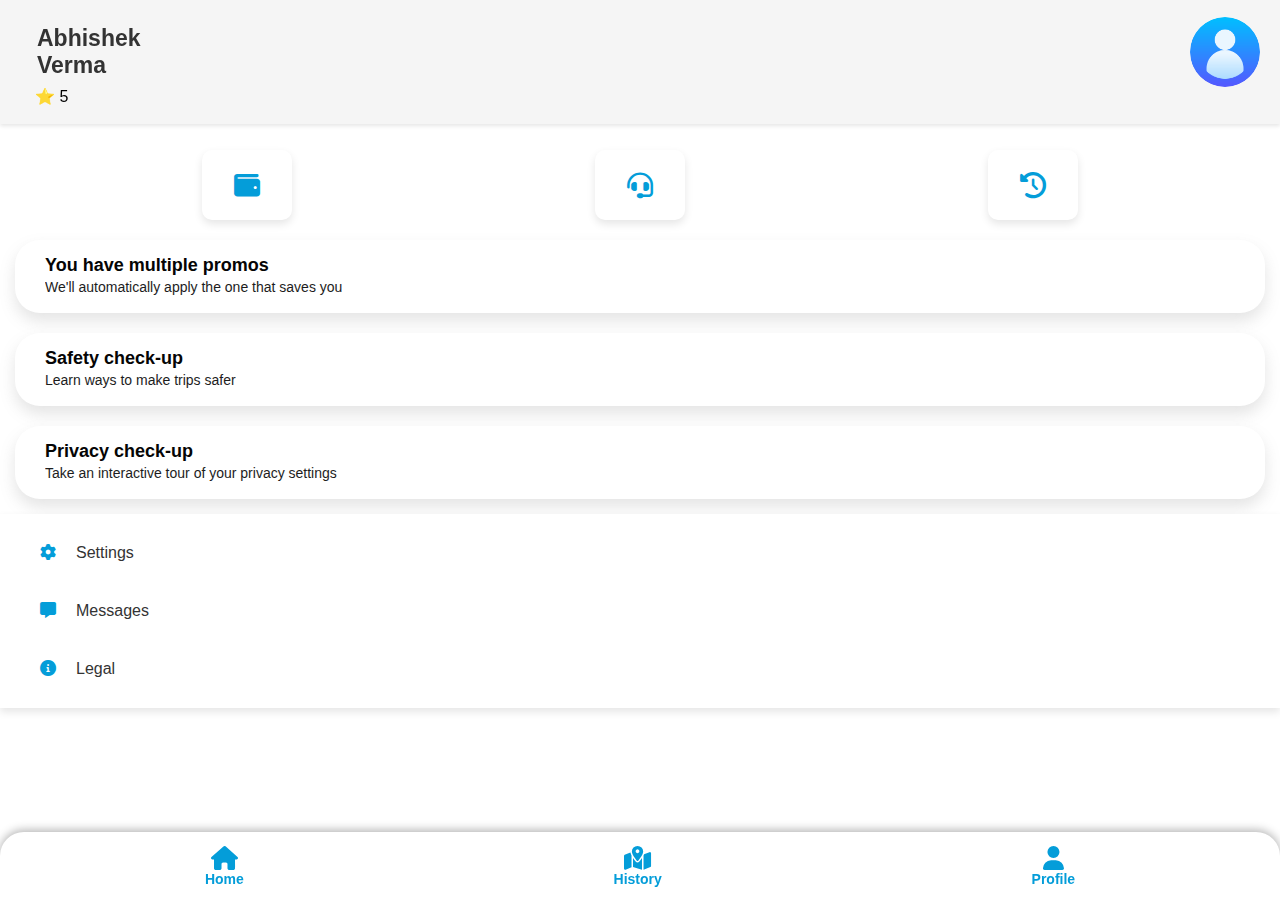
<file: assets/account.html>
<!DOCTYPE html>
<html lang="en">
  <head>
    <meta charset="UTF-8" />
    <meta name="viewport" content="width=device-width, initial-scale=1.0" />
    <title>Wheel fusion</title>
    <link rel="stylesheet" href="css/style.css" />
    <link rel="stylesheet" href="css/account.css" />
    <link
      rel="stylesheet"
      href="https://cdnjs.cloudflare.com/ajax/libs/font-awesome/6.0.0-beta3/css/all.min.css"
    />
  </head>
  <body>
    <header>
      <div class="user">
        <h2 class="name">Abhishek <br /><span class="lastname">Verma</span></h2>
        <img src="images/default.png" alt="" />
        <p class="rating">⭐️ 5</p>
      </div>
    </header>
    <section class="main">
      <div class="box">
        <i class="fa-solid fa-wallet"></i>
      </div>
      <div class="box">
        <i class="fa-solid fa-headset"></i>
      </div>
      <div class="box">
        <i class="fa-solid fa-clock-rotate-left"></i>
      </div>
    </section>
    <div class="history-box">
      <div class="user-details">
        <h3>You have multiple promos</h3>
        <p>We'll automatically apply the one that saves you</p>
      </div>
    </div>
    <div class="history-box">
      <div class="user-details">
        <h3>Safety check-up</h3>
        <p>Learn ways to make trips safer</p>
      </div>
    </div>
    <div class="history-box">
      <div class="user-details">
        <h3>Privacy check-up</h3>
        <p>Take an interactive tour of your privacy settings</p>
      </div>
    </div>

    <div class="options">
      <div class="setting-icon">
        <i class="fa-solid fa-gear"></i>
        <p>Settings</p>
      </div>
      <div class="messages-icon">
        <i class="fa-solid fa-message"></i>
        <p>Messages</p>
      </div>
      <div class="leagle-icon">
        <i class="fa-solid fa-circle-info"></i>
        <p>Legal</p>
      </div>
    </div>

    <div class="footer-menue">
      <nav class="footer-navbar">
        <ul>
          <li>
            <a href="../index.html">
              <i class="fa-solid fa-home"></i>
              <span>Home</span>
            </a>
          </li>
          <li>
            <a href="history.html">
              <i class="fa-solid fa-map-marked-alt"></i>
              <span>History</span>
            </a>
          </li>
          <li>
            <a href="account.html"
              ><i class="fa-solid fa-user"></i> <span>Profile</span></a
            >
          </li>
        </ul>
      </nav>
    </div>
    <script src="js/script.js"></script>
  </body>
</html>
</file>
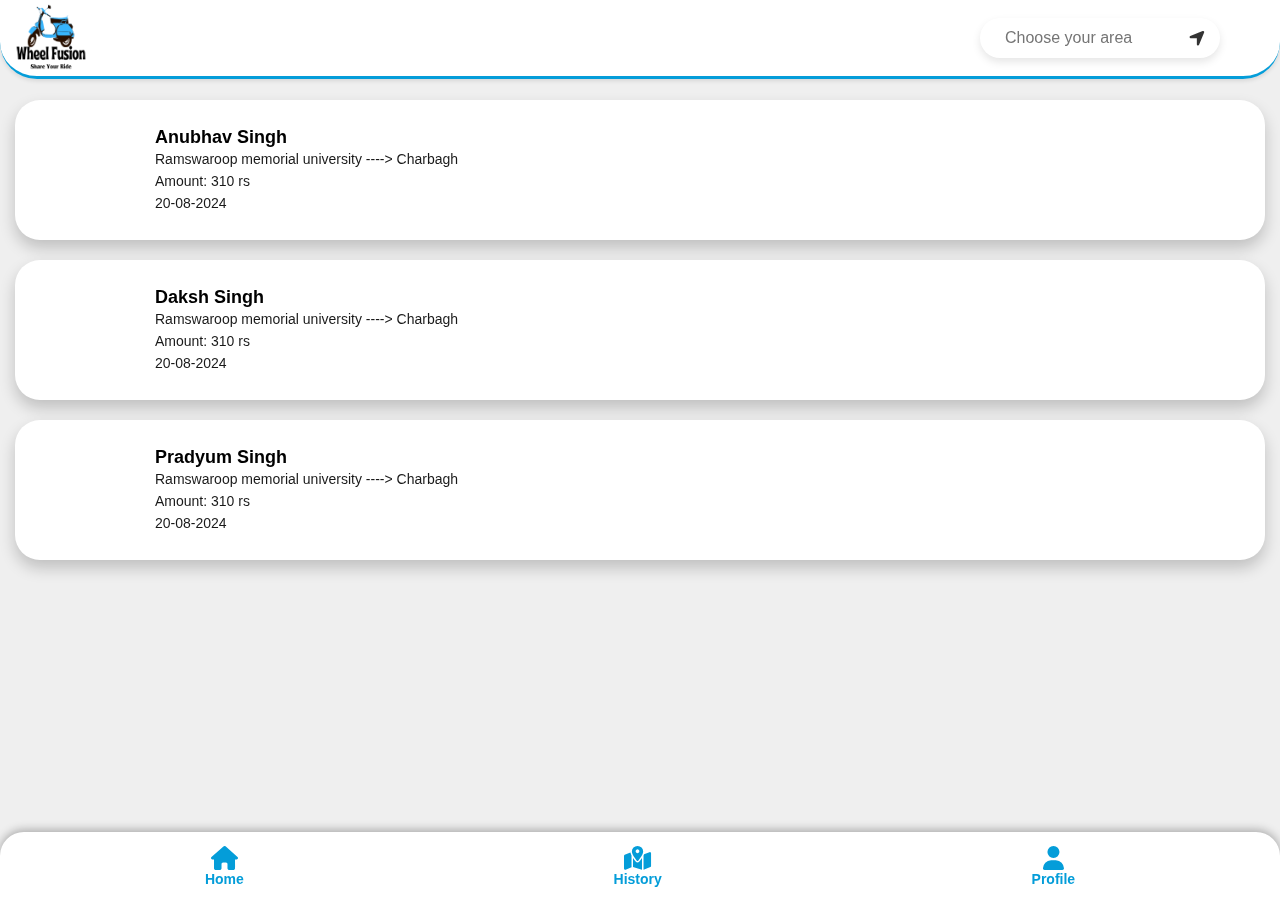
<file: assets/history.html>
<!DOCTYPE html>
<html lang="en">
  <head>
    <meta charset="UTF-8" />
    <meta name="viewport" content="width=device-width, initial-scale=1.0" />
    <title>Wheel fusion</title>
    <link rel="stylesheet" href="css/style.css">
    <link rel="stylesheet" href="css/history.css">
    <link
      rel="stylesheet"
      href="https://cdnjs.cloudflare.com/ajax/libs/font-awesome/6.0.0-beta3/css/all.min.css"
    />
  </head>
  <body>
    <header class="nav-bar">
      <nav class="nav">
       <a href="index.html">
        <div class="logo">
          <img src="images/Orange___Black_Vintage_Illustrative_Scooter_Club_Logo-removebg-preview.png" width="20px" alt="Logo" />
        </div>
       </a>
        <div class="search">
          <div class="input-field" id="areaInput">
            <input type="text" placeholder="Choose your area" readonly />
            <i class="fa-solid fa-location-arrow"></i>
            <div class="dropdown" id="dropdown">
              <button onclick="getLocation()">Use Live Location</button>
              <button onclick="manualLocation()">Enter Manually</button>
            </div>
          </div>
        </div>
      </nav>
    </header>
    <section class="history">
    <div class="history-box">
      <iframe src="https://www.google.com/maps/embed?pb=!1m14!1m12!1m3!1d28452.24531343494!2d81.08650269999998!3d26.9500896!2m3!1f0!2f0!3f0!3m2!1i1024!2i768!4f13.1!5e0!3m2!1sen!2sin!4v1725523452759!5m2!1sen!2sin" width="110" height="110" style="border:0;" allowfullscreen="" loading="lazy" referrerpolicy="no-referrer-when-downgrade"></iframe>
     <div class="user-details">
      <h3>Anubhav Singh</h3>
      <p>Ramswaroop memorial university ----> Charbagh</p>
      <p>Amount: 310 rs</p>
      <p>20-08-2024</p>

     </div>
    </div>
    <div class="history-box">
      <iframe src="https://www.google.com/maps/embed?pb=!1m14!1m12!1m3!1d28452.24531343494!2d81.08650269999998!3d26.9500896!2m3!1f0!2f0!3f0!3m2!1i1024!2i768!4f13.1!5e0!3m2!1sen!2sin!4v1725523452759!5m2!1sen!2sin" width="110" height="110" style="border:0;" allowfullscreen="" loading="lazy" referrerpolicy="no-referrer-when-downgrade"></iframe>
        <div class="user-details">
         <h3>Daksh Singh</h3>
         <p>Ramswaroop memorial university ----> Charbagh</p>
         <p>Amount: 310 rs</p>
         <p>20-08-2024</p>
   
        </div>
       </div>
       <div class="history-box">
        <iframe src="https://www.google.com/maps/embed?pb=!1m14!1m12!1m3!1d28452.24531343494!2d81.08650269999998!3d26.9500896!2m3!1f0!2f0!3f0!3m2!1i1024!2i768!4f13.1!5e0!3m2!1sen!2sin!4v1725523452759!5m2!1sen!2sin" width="110" height="110" style="border:0;" allowfullscreen="" loading="lazy" referrerpolicy="no-referrer-when-downgrade"></iframe>
        <div class="user-details">
         <h3>Pradyum Singh</h3>
         <p>Ramswaroop memorial university ----> Charbagh</p>
         <p>Amount: 310 rs</p>
         <p>20-08-2024</p>
         
        </div>
       </div>
       
    </section>
      <div class="footer-menue">
        <nav class="footer-navbar">
            <ul>
              <li>
                <a href="../index.html">
                  <i class="fa-solid fa-home"></i>
                  <span>Home</span>
                </a>
              </li>
              <li>
              <a href="history.html">
                <i class="fa-solid fa-map-marked-alt"></i>
                <span>History</span>
              </a>
              </li>
              <li>
                <a href="account.html"><i class="fa-solid fa-user"></i>
                    <span>Profile</span></a>
              </li>
            </ul>
          </nav>
          
      </div>
  <script src="js/script.js"></script>
    </body>
  </html>
</file>
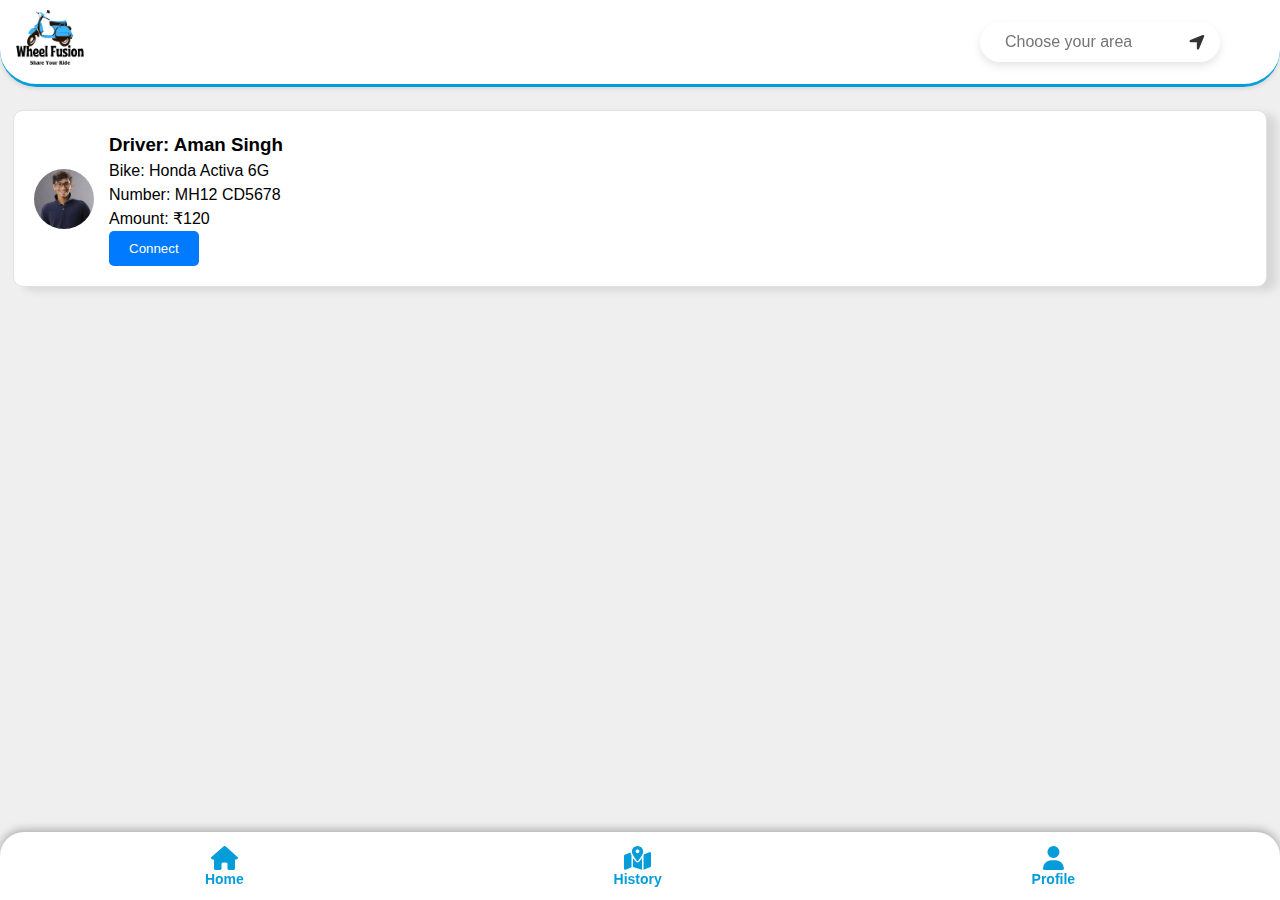
<file: assets/partner.html>
<!DOCTYPE html>
<html lang="en">
  <head>
    <meta charset="UTF-8" />
    <meta name="viewport" content="width=device-width, initial-scale=1.0" />
    <title>Wheel fusion</title>
    <link rel="stylesheet" href="css/style.css">
    <link
      rel="stylesheet"
      href="https://cdnjs.cloudflare.com/ajax/libs/font-awesome/6.0.0-beta3/css/all.min.css"
    />
    <link rel="stylesheet" href="css/rides.css">
  </head>
  <body>
    <header class="nav-bar">
      <nav class="nav">
       <a href="index.html">
        <div class="logo">
            <img src="images/Orange___Black_Vintage_Illustrative_Scooter_Club_Logo-removebg-preview.png" alt="Logo" />
          </div>
       </a>
        <div class="search">
          <div class="input-field" id="areaInput">
            <input type="text" placeholder="Choose your area" readonly />
            <i class="fa-solid fa-location-arrow"></i>
            <div class="dropdown" id="dropdown">
              <button onclick="getLocation()">Use Live Location</button>
              <button onclick="manualLocation()">Enter Manually</button>
            </div>
          </div>
        </div>
      </nav>
    </header>
<section class="main-hero">
  <div class="ride-box">
    <div class="ride-info">
      <img src="images/user2.webp" alt="Driver Image" class="user-image">
      <div class="ride-details">
        <h3>Driver: Aman Singh</h3>
        <p>Bike: Honda Activa 6G</p>
        <p>Number: MH12 CD5678</p>
        <p>Amount: ₹120</p>
        <button class="connect-btn">Connect</button>
      </div>
    </div>
  </div>
</section>
      <div class="footer-menue">
        <nav class="footer-navbar">
          <ul>
            <li>
              <a href="../index.html">
                <i class="fa-solid fa-home"></i>
                <span>Home</span>
              </a>
            </li>
            <li>
            <a href="history.html">
              <i class="fa-solid fa-map-marked-alt"></i>
              <span>History</span>
            </a>
            </li>
            <li>
              <a href="account.html"><i class="fa-solid fa-user"></i>
                  <span>Profile</span></a>
            </li>
          </ul>
        </nav>
      </div>
  <script src="js/script.js"></script>
  </body>
  </html>
</file>
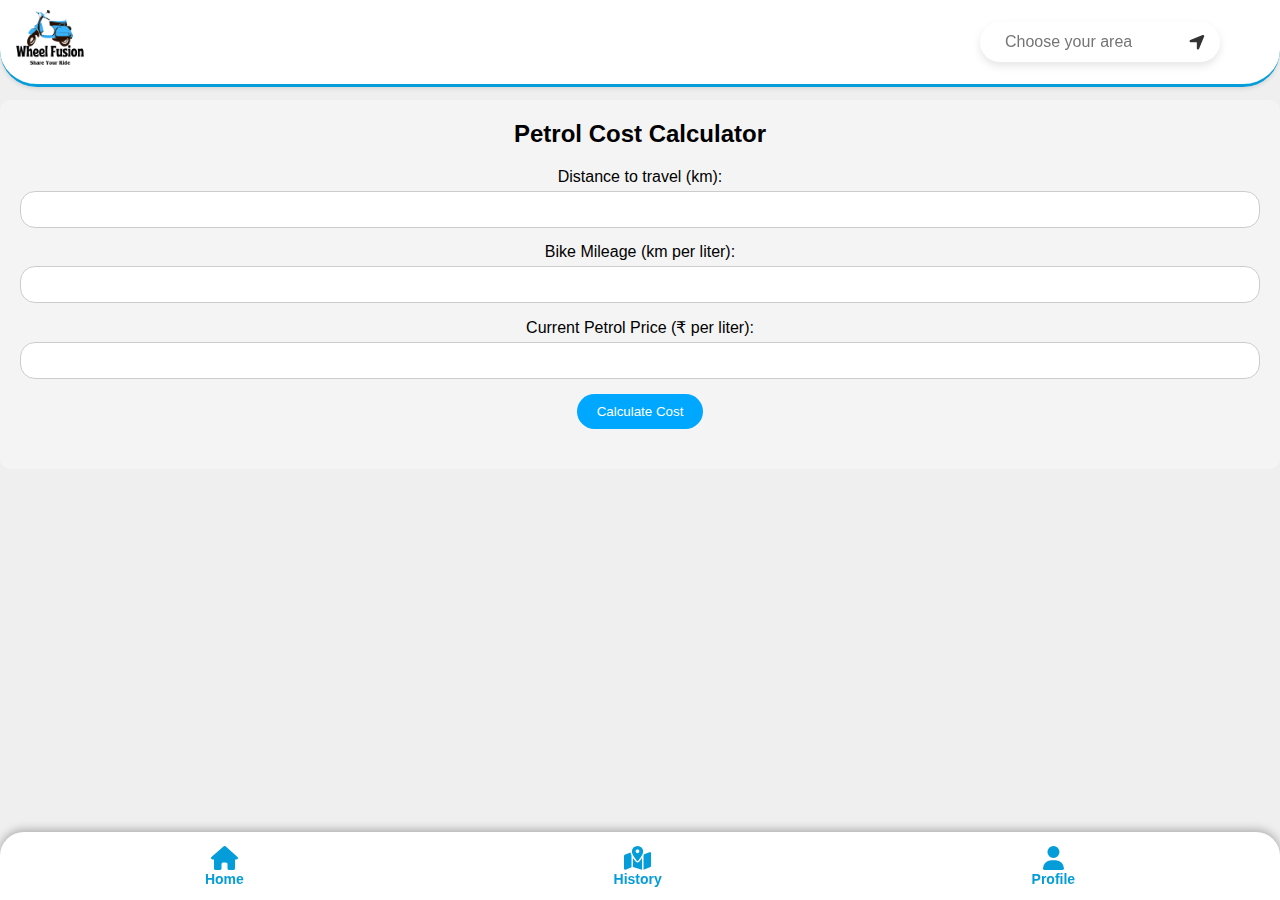
<file: assets/petrol_cal.html>
<!DOCTYPE html>
<html lang="en">
  <head>
    <meta charset="UTF-8" />
    <meta name="viewport" content="width=device-width, initial-scale=1.0" />
    <title>Wheel fusion</title>
    <link rel="stylesheet" href="css/style.css">
    <link
      rel="stylesheet"
      href="https://cdnjs.cloudflare.com/ajax/libs/font-awesome/6.0.0-beta3/css/all.min.css"
    />
    <link rel="stylesheet" href="css/rides.css">
    <link rel="stylesheet" href="css/petrol.css">
    <style>
        .calculator {
          padding: 20px;
          background: #f4f4f4;
          border-radius: 10px;
          text-align: center;
        }
      
        .calculator h2 {
          margin-bottom: 20px;
        }
      
        .form-group {
          margin-bottom: 15px;
        }
      
        .form-group label {
          display: block;
          margin-bottom: 5px;
        }
      
        .form-group input {
          width: 100%;
          padding: 10px;
          border-radius: 15px;
          border: 1px solid #ccc;
        }
      
        button {
          padding: 10px 20px;
          background-color: #00a7ff;
          color: white;
          border: none;
          border-radius: 35px;
          cursor: pointer;
        }
      
        #result {
          margin-top: 20px;
          font-size: 1.2em;
        }
      </style>
  </head>
  <body>
    <header class="nav-bar">
      <nav class="nav">
       <a href="index.html">
        <div class="logo">
            <img src="images/Orange___Black_Vintage_Illustrative_Scooter_Club_Logo-removebg-preview.png" alt="Logo" />
          </div>
       </a>
        <div class="search">
          <div class="input-field" id="areaInput">
            <input type="text" placeholder="Choose your area" readonly />
            <i class="fa-solid fa-location-arrow"></i>
            <div class="dropdown" id="dropdown">
              <button onclick="getLocation()">Use Live Location</button>
              <button onclick="manualLocation()">Enter Manually</button>
            </div>
          </div>
        </div>
      </nav>
    </header>
<section class="main-hero">
    <div class="calculator">
        <h2>Petrol Cost Calculator</h2>
        <form id="petrolCalcForm">
          <div class="form-group">
            <label for="distance">Distance to travel (km):</label>
            <input type="number" id="distance" required />
          </div>
          <div class="form-group">
            <label for="average">Bike Mileage (km per liter):</label>
            <input type="number" id="average" required />
          </div>
          <div class="form-group">
            <label for="price">Current Petrol Price (₹ per liter):</label>
            <input type="number" id="price" required />
          </div>
          <button type="submit">Calculate Cost</button>
        </form>
        <div id="result"></div>
      </div>
    
</section>
      <div class="footer-menue">
        <nav class="footer-navbar">
          <ul>
            <li>
              <a href="../index.html">
                <i class="fa-solid fa-home"></i>
                <span>Home</span>
              </a>
            </li>
            <li>
            <a href="history.html">
              <i class="fa-solid fa-map-marked-alt"></i>
              <span>History</span>
            </a>
            </li>
            <li>
              <a href="account.html"><i class="fa-solid fa-user"></i>
                  <span>Profile</span></a>
            </li>
          </ul>
        </nav>
      </div>
      <script>
        document.getElementById("petrolCalcForm").addEventListener("submit", function (e) {
          e.preventDefault();
      
          // Get the input values
          const distance = document.getElementById("distance").value;
          const average = document.getElementById("average").value;
          const price = document.getElementById("price").value;
      
          // Calculate the total petrol cost
          const litersNeeded = distance / average;
          const totalCost = litersNeeded * price;
      
          // Display the result
          document.getElementById("result").innerHTML = `Total Cost: ₹${totalCost.toFixed(2)}`;
        });
      </script>
  <script src="js/script.js"></script>
  </body>
  </html>
</file>
<file: assets/css/style.css>
/* Global styles */
* {
  box-sizing: border-box;
  padding: 0;
  margin: 0;
  font-family: sans-serif;

}

body {
  padding-top: 100px;
  background-color:  #efefef;; /* Light background for contrast */
}

/* Navbar styles */
.nav-bar {
  width: 100%;
  background-color: rgb(255, 255, 255);
  box-shadow: 0px 2px 4px rgba(0, 0, 0, 0.1);
  border-radius: 0 0 37px 37px;
  border-bottom: 3px solid #049DD9;
  position: fixed; /* Fix position at the top */
  top: 0; /* Align it to the top of the page */
  left: 0;
  z-index: 1000;
}

.nav {
  display: flex;
  justify-content: space-between;
  align-items: center;
  padding: 9px 20px;
  max-width: 1200px;
  margin: 0 auto;
}

.logo img {
  width: 124px;
  height: 160px;
  position: absolute;
  left: -12px;
  top: -24px;
}

/* Search bar styles */
.search {
  background-color: transparent;
}

.input-field {
  background-color: #fff;
  width: 240px;
  border-radius: 45px;
  display: flex;
  align-items: center;
  padding: 11px 15px;
  box-shadow: 0px 4px 8px rgba(0, 0, 0, 0.1);
  position: relative;
  cursor: pointer;
}

.input-fields {
  background-color: #fff;
  width: 240px;
  border-radius: 45px;
  display: flex;
  align-items: center;
  padding: 11px 15px;
  box-shadow: 0px 4px 8px rgba(0, 0, 0, 0.1);
  position: relative;
  cursor: pointer;
}

.input-fields input {
  width: 100%;
  height: 100%;
  border: none;
  outline: none;
  font-size: 16px;
  padding: 0 10px;
  border-radius: 45px;
  /* pointer-events: none; Prevent input from being edited */
}
.input-field input {
  width: 100%;
  height: 100%;
  border: none;
  outline: none;
  font-size: 16px;
  padding: 0 10px;
  border-radius: 45px;
  pointer-events: none; /* Prevent input from being edited */
}

.input-field i {
  color: #333;
  font-size: 18px;
}

/* Dropdown styles */
.dropdown {
  display: none;
  position: absolute;
  top: 50px;
  left: 0;
  width: 100%;
  background-color: #fff;
  border-radius: 10px;
  box-shadow: 0px 4px 8px rgba(0, 0, 0, 0.1);
  z-index: 10;
}

.dropdown button {
  width: 100%;
  padding: 10px;
  border: none;
  background-color: #f9f9f9;
  cursor: pointer;
  text-align: left;
}

.dropdown button:hover {
  background-color: #e9e9e9;
}

/* Main content styles */
.main {
  display: flex;
  justify-content: space-around;
  padding: 0px 20px;
  max-width: 1200px;
  margin: 20px auto;
  gap: 20px;
  flex-wrap: wrap;
}

.box {
  width: 77px;
  height: 95px;
  background-color:#7f7d7d4a;
  border-radius: 10px;
  box-shadow: 0 4px 8px rgba(0, 0, 0, 0.1);
  display: flex;
  justify-content: center;
  align-items: center;
  transition: transform 0.3s ease;
  display: flex;
  padding:7px;
}

.box:hover {
  transform: translateY(-5px);
}

.box img {
  width: 80%;
  height: auto;
  /* border-radius: 60%; */
}
.box i {
  font-size: 24px;
  color: #ff6f00;
}

.titles {
  position: relative;
  margin: 35px 0px 0px -50px;
  color: #757575;
  font-size: 20px;
}

.titles2 {
  position: relative;
  margin: 35px -30px 0px 0px;
  color: #757575;
  float: right;
  font-size: 16px;
}

.flex {
  display: flex;
  justify-content: space-around;
}

.footer {
  background-color: #00000066;
  height: 200px;
  position: fixed;
  bottom: 0;
  left: 0;
  width: 100%;
  border-radius: 45px 45px 0px 0px;
  display: flex;
  flex-direction: column;
  align-items: center;
  justify-content: center;
  padding: 20px;
  color: white;
  text-align: center;
  box-shadow: 0px -2px 10px rgba(0, 0, 0, 0.3);
  z-index: 100;
}

.footer h2 {
  font-size: 24px;
  margin: 0;
  padding: 0px 0px 20px;
}
.btn-picup {
  background-color: #566787;
  padding: 13px 0px;
  margin-bottom: 60px;
  color: #fff;
  border: none;
  border-radius: 25px;
  font-weight: 700;
  font-size: 17px;
  width: 280px;
  transition: background-color 0.3s ease;
}
/* .btn-picup:hover {
  background-color: #ffaf2b;
} */

.hero {
  background-image: url("../images/offer_banner.jpg");
  background-size: cover;
  background-position: center;
  width: calc(100% - 30px);
  height: 100px;
  border-radius: 16px;
  margin: 0 auto;
  box-shadow: 0 10px 20px rgba(0, 0, 0, 0.1);
  color: white;
  margin-top: 95px;
}

.footer-menue {
  background-color: #ffffff;
  height: 68px;
  position: fixed;
  bottom: 0;
  left: 0;
  width: 100%;
  border-radius: 24px 24px 0px 0px;
  display: flex;
  flex-direction: column;
  align-items: center;
  justify-content: center;
  padding: 20px;
  color: white;
  text-align: center;
  box-shadow: 0px -2px 10px rgba(0, 0, 0, 0.3);
  z-index: 100;
}

.footer-navbar ul {
  display: flex;
  justify-content: space-around;
  width: 100%;
  padding: 0;
  margin: 0;
  list-style: none;
}

.footer-navbar ul li {
  flex-grow: 1;
  text-align: center;
}

.footer-navbar ul li i {
  font-size: 24px;
  color: #049DD9;
}

.footer-menue nav {
  width: 100%;
}

.footer-menue ul li i:hover {
  color: #000000;
}

.footer-navbar span {
  display: block;
  font-size: 14px;
  color: #049DD9;
}
a {
  text-decoration: none;
  font-weight: 600;
}
</file>
<file: assets/css/account.css>
* {
        box-sizing: border-box;
        padding: 0;
        margin: 0;
        font-family: sans-serif;
      }

      body {
       padding-top:150px ;
       padding-bottom: 90px;
        background-color: #ffffff; /* Light background for contrast */
      }
      

   
header {
    width: 100%;
    background-color: #f5f5f5;  /* Light background color */
    padding: 25px 25px 45px 25px;
    box-shadow: 0px 2px 4px rgba(0, 0, 0, 0.1);  /* Subtle shadow for depth */
    display: flex;
    justify-content: flex-start;  /* Align content to the right */
    align-items: center;
    position: fixed;  /* Fix position at the top */
    top: 0;  /* Align it to the top of the page */
    left: 0;
    z-index: 1000;

}

.user {
    display: flex;
    align-items: center;

}

.name {
    font-size: 23px;
    font-weight: 600;
    padding-left: 12px;
  /* Space between name and image */
    color: #333;  /* Dark text color */
  
}

.user img {
    width: 70px;
    height: 70px;
    border-radius: 50%;  /* Make the image round */
    position: absolute;
    object-fit: cover;
    right: 20px;
}
.rating{
  position: absolute;
  top: 87px;
  padding-left: 10px;
}
/* Main content styles */
      .main {
        display: flex;
        justify-content: space-around;
        padding: 0px 20px;
        max-width: 1200px;
        margin: 20px auto;
        gap: 20px;
        flex-wrap: wrap;
      }

      .box {
        width: 60px;
        height: 65px;
        background-color: #fff;
        border-radius: 10px;
        box-shadow: 0 4px 8px rgba(0, 0, 0, 0.1);
        display: flex;
        justify-content: center;
        align-items: center;
        transition: transform 0.3s ease;
        display: flex;
      }

      .box:hover {
        transform: translateY(-5px);
      }

      .box img {
        width: 47%;
        height: auto;
        border-radius: 60%;
      }

.main {
    display: flex;
    justify-content: space-around;
    padding: 0px 20px;
    max-width: 1200px;
    margin: 0px auto;
    gap: 20px;
    flex-wrap: wrap;
  }

      .box {
        width: 90px;
        height: 70px;
        background-color: #fff;
        border-radius: 10px;
        box-shadow: 0 4px 8px rgba(0, 0, 0, 0.1);
        display: flex;
        justify-content: center;
        align-items: center;
        transition: transform 0.3s ease;
        display: flex;
      }

      .box:hover {
        transform: translateY(-5px);
      }

      .box i {
       font-size: 26px;
       color: #049DD9;
      }
      .history-box {
    width: calc(100% - 30px);
    height: auto; /* Adjust height based on content */
    border-radius: 25px;
    margin: 0 auto;
    margin-top: 20px;
    box-shadow: 0 8px 16px rgba(120, 120, 120, 0.2); /* Enhanced shadow for better depth */
    background-color: #ffffff; /* Dark background for contrast */
    color: rgb(5, 5, 5);
    display: flex;
    padding: 15px; /* Added padding for better spacing */
}

.user-profile img {
    border-radius: 50%; /* Rounded image for profile */
    width: 60px;
    height: 60px;
    object-fit: cover;
}

.user-details {
    margin-left: 15px; /* Space between profile and details */
    display: flex;
    flex-direction: column;
    justify-content: center;
}

.user-details h3 {
    margin: 0;
    font-size: 18px;
    font-weight: 600;
}

.user-details p {
    margin: 3px 0;
    font-size: 14px;
    opacity: 0.9; /* Slight transparency for secondary text */
}
.options {
    justify-content: space-around;
    background-color: white;
    padding: 10px 20px;
    border-radius: 0px;
    box-shadow: 0 4px 8px rgba(0, 0, 0, 0.1);
    margin-top: 15px;
}

.options div {
    text-align: center;
    transition: transform 0.3s ease;
    display: flex;
    padding: 20px;
}
.options i {
 padding-right: 20px;
 color: #049DD9;
}

.options p {
    font-size: 16px;
    color: #333;
    margin: 0;
}
</file>
<file: assets/css/history.css>
body{
    padding-top: 80px;
    padding-bottom: 60px;
}
.history-box {
    width: calc(100% - 30px);
    height: auto;
    border-radius: 25px;
    margin: 0 auto;
    margin-top: 20px;
    box-shadow: 0 8px 16px rgba(0, 0, 0, 0.2); 
    background-color: #ffffff; 
    color: #000000;
    display: flex;
    padding: 15px; 
}
.nav{
    padding: 18px 20px;
}

.logo img {
    width: 106px;
    height: 140px;
    position: absolute;
    left: -2px;
    top: -30px;
}
.user-profile img {
    border-radius: 50%; 
    width: 60px;
    height: 60px;
    object-fit: cover;
}

.user-details {
    margin-left: 15px;
    display: flex;
    flex-direction: column;
    justify-content: center;
}

.user-details h3 {
    margin: 0;
    font-size: 18px;
    font-weight: 600;
}

.user-details p {
    margin: 3px 0;
    font-size: 14px;
    opacity: 0.9; 
}
</file>
<file: assets/css/rides.css>
body{
    padding-bottom: 78px;
}
.ride-box {
border: 1px solid #e2e2e2;
border-radius: 10px;
padding: 20px;
margin: 10px 13px;
display: flex;
justify-content: space-between;
align-items: center;
background-color: hwb(0 100% 0%);
box-shadow: 10px 4px 8px rgba(0, 0, 0, 0.1);
}
.logo img {
    width: 104px;
    height: 120px;
    position: absolute;
    left: -2px;
    top: -20px;
}
.nav{
    padding: 22px 20px;
}
.ride-info {
display: flex;
align-items: center;
}

.user-image {
width: 60px;
height: 60px;
border-radius: 50%;
margin-right: 15px;
object-fit: cover;
}

.ride-details {
line-height: 1.5;
}

.connect-btn {
padding: 10px 20px;
background-color: #007bff;
color: white;
border: none;
border-radius: 5px;
cursor: pointer;
transition: background-color 0.3s ease;
}

.connect-btn:hover {
background-color: #0056b3;
}
</file>
<file: assets/css/petrol.css>
.calculator {
          padding: 20px;
          background: #f4f4f4;
          border-radius: 10px;
          text-align: center;
        }
      
        .calculator h2 {
          margin-bottom: 20px;
        }
      
        .form-group {
          margin-bottom: 15px;
        }
      
        .form-group label {
          display: block;
          margin-bottom: 5px;
        }
      
        .form-group input {
          width: 100%;
          padding: 10px;
          border-radius: 15px;
          border: 1px solid #ccc;
        }
      
        button {
          padding: 10px 20px;
          background-color: #00a7ff;
          color: white;
          border: none;
          border-radius: 35px;
          cursor: pointer;
        }
      
        #result {
          margin-top: 20px;
          font-size: 1.2em;
        }
</file>
